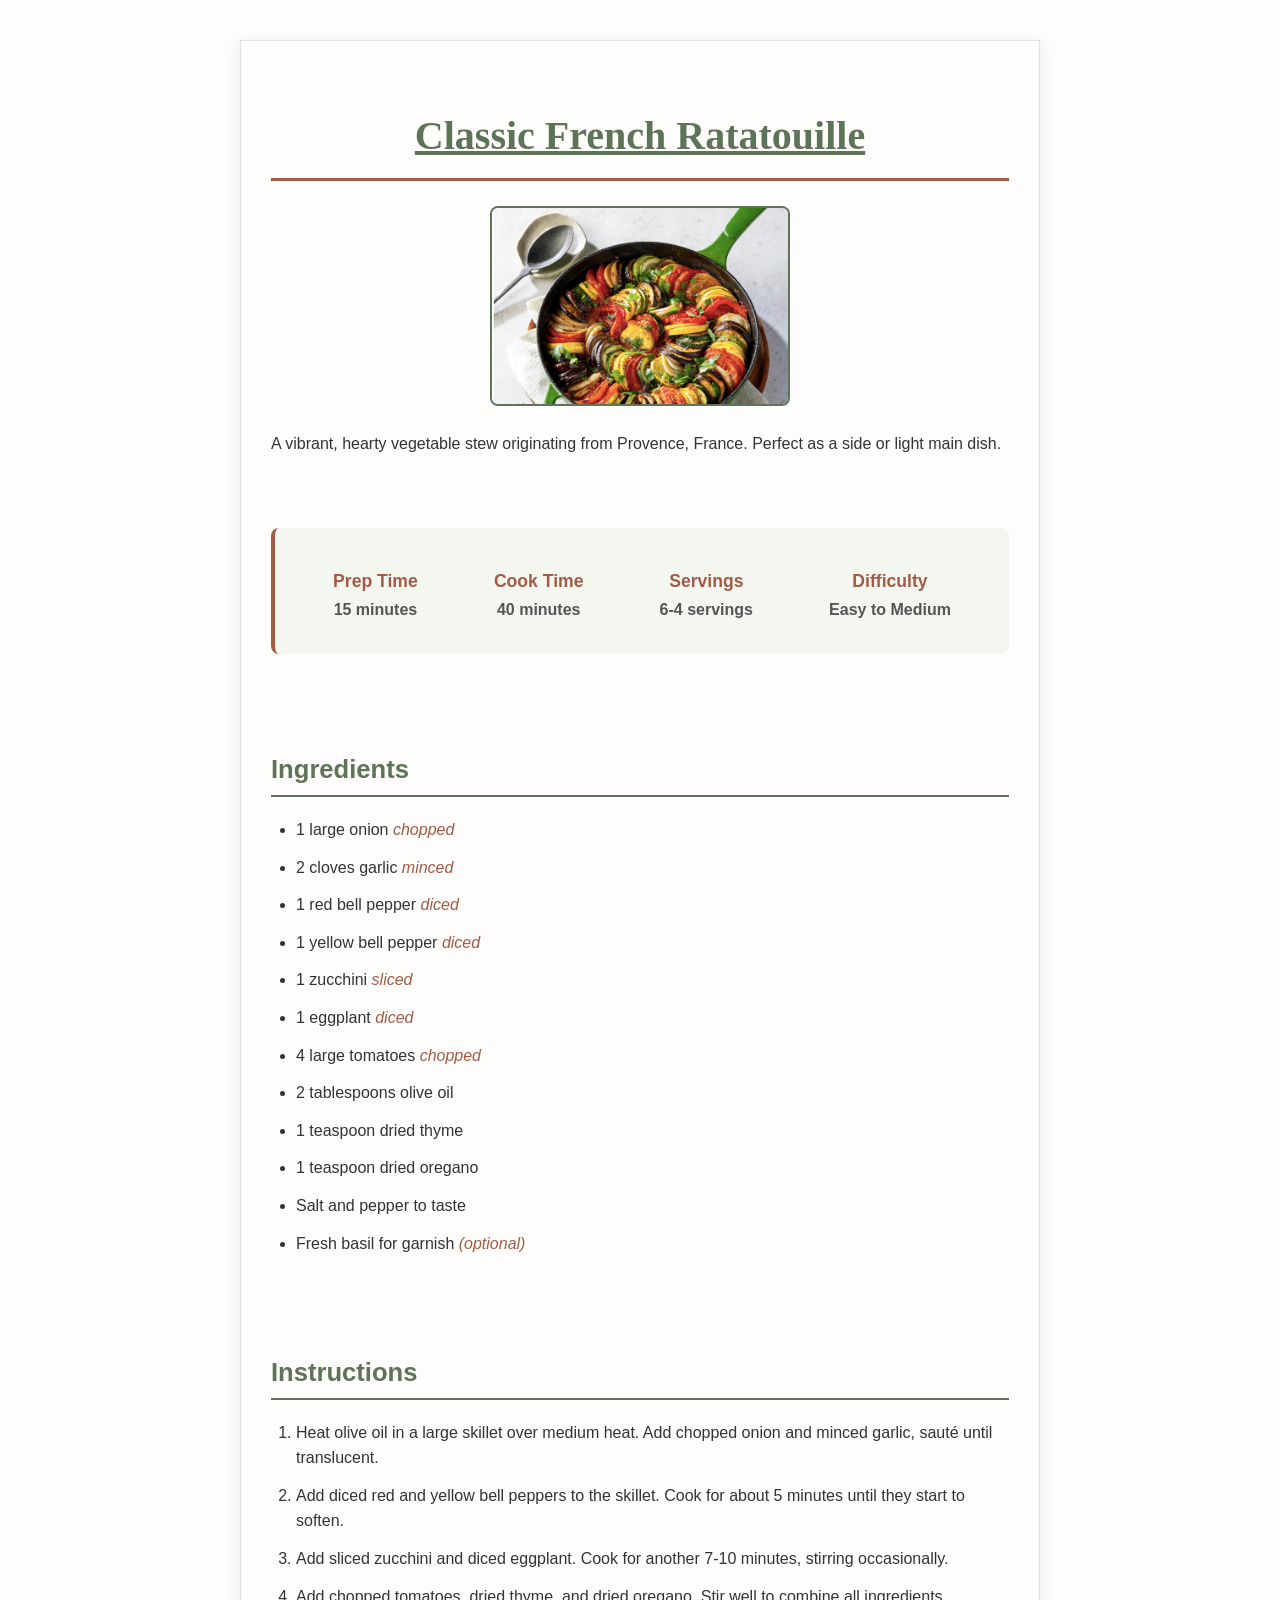
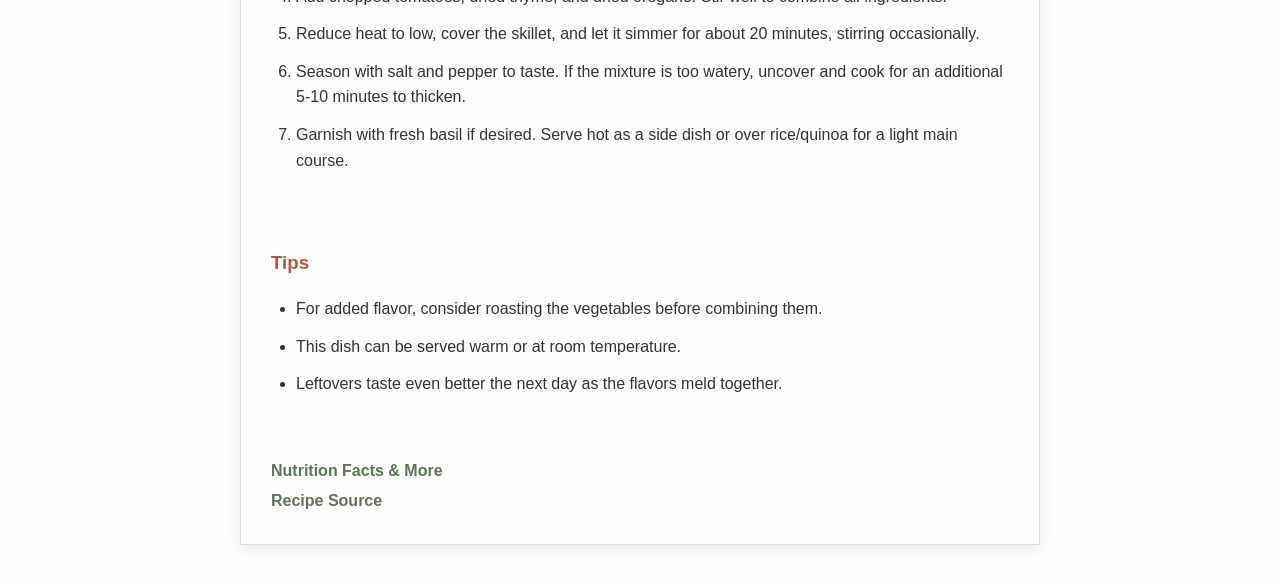
<file: index.html>
<!DOCTYPE html>
<html lang="en">
<head>
    <meta charset="UTF-8">
    <meta name="viewport" content="width=device-width, initial-scale=1.0">
    <title>Lare's Recipe</title>
    <link rel="stylesheet" href="style.css">
</head>
<body>
    <h2 class="recipe-title"><u>Classic French Ratatouille</u></h2>
    <img src="./ratatouille.png" alt="A bowl of Classic French Ratatouille" width="300" height="200">
    <!-- A short Description of French Ratatouille -->
    <p>A vibrant, hearty vegetable stew originating from Provence, France. Perfect as a side or light main dish.</p>
    <br>
    <!-- Recipe details -->
     <div id="recipe-details">
        <div>
            <h4>Prep Time</h4>
             <p>15 minutes</p>
         </div>
        <div>
            <h4>Cook Time</h4>
             <p>40 minutes</p>
        </div>
        <div>
            <h4>Servings</h4>
             <p>6-4 servings</p>
        </div>
        <div>
            <h4>Difficulty</h4>
             <p>Easy to Medium</p>
        </div>
    </div>
    <br>
    <!-- Ingredients list for Classic French Ratatouille -->
    <h3 class="section-heading"><mark>Ingredients</mark></h3>
    <ul>
        <li>1 large onion <em>chopped</em></li>
        <li>2 cloves garlic <em>minced</em></li>
        <li>1 red bell pepper <em>diced</em></li>
        <li>1 yellow bell pepper <em>diced</em></li>
        <li>1 zucchini <em>sliced</em></li>
        <li>1 eggplant <em>diced</em></li>
        <li>4 large tomatoes <em>chopped</em></li>
        <li>2 tablespoons olive oil</li>
        <li>1 teaspoon dried thyme</li>
        <li>1 teaspoon dried oregano</li>
        <li>Salt and pepper to taste</li>
        <li>Fresh basil for garnish <em>(optional)</em></li>
    </ul>
    <br>
    <!-- Step-by-step cooking instructions for Classic French Ratatouille -->
    <h3 class="section-heading"><mark>Instructions</mark></h3>
<ol>
    <li>Heat olive oil in a large skillet over medium heat. Add chopped onion and minced garlic, sauté until translucent.</li>
    <li>Add diced red and yellow bell peppers to the skillet. Cook for about 5 minutes until they start to soften.</li>
    <li>Add sliced zucchini and diced eggplant. Cook for another 7-10 minutes, stirring occasionally.</li>
    <li>Add chopped tomatoes, dried thyme, and dried oregano. Stir well to combine all ingredients.</li>
    <li>Reduce heat to low, cover the skillet, and let it simmer for about 20 minutes, stirring occasionally.</li>
    <li>Season with salt and pepper to taste. If the mixture is too watery, uncover and cook for an additional 5-10 minutes to thicken.</li>
    <li>Garnish with fresh basil if desired. Serve hot as a side dish or over rice/quinoa for a light main course.</li>
</ol>
<br>
<!-- Optional Tips -->
<h3><strong>Tips</strong></h3>
<ul>
    <li>For added flavor, consider roasting the vegetables before combining them.</li>
    <li>This dish can be served warm or at room temperature.</li>
    <li>Leftovers taste even better the next day as the flavors meld together.</li>
</ul>
<br>
<a href="./secondary.html" target="_blank">Nutrition Facts & More</a><br>
<a href="https://www.tastingtable.com/686994/how-to-make-ratatouille-french-ratatouille-recipe-eggplant-ratatouille-recipe/" target="_blank">Recipe Source</a>

</body>
</html>
</file>
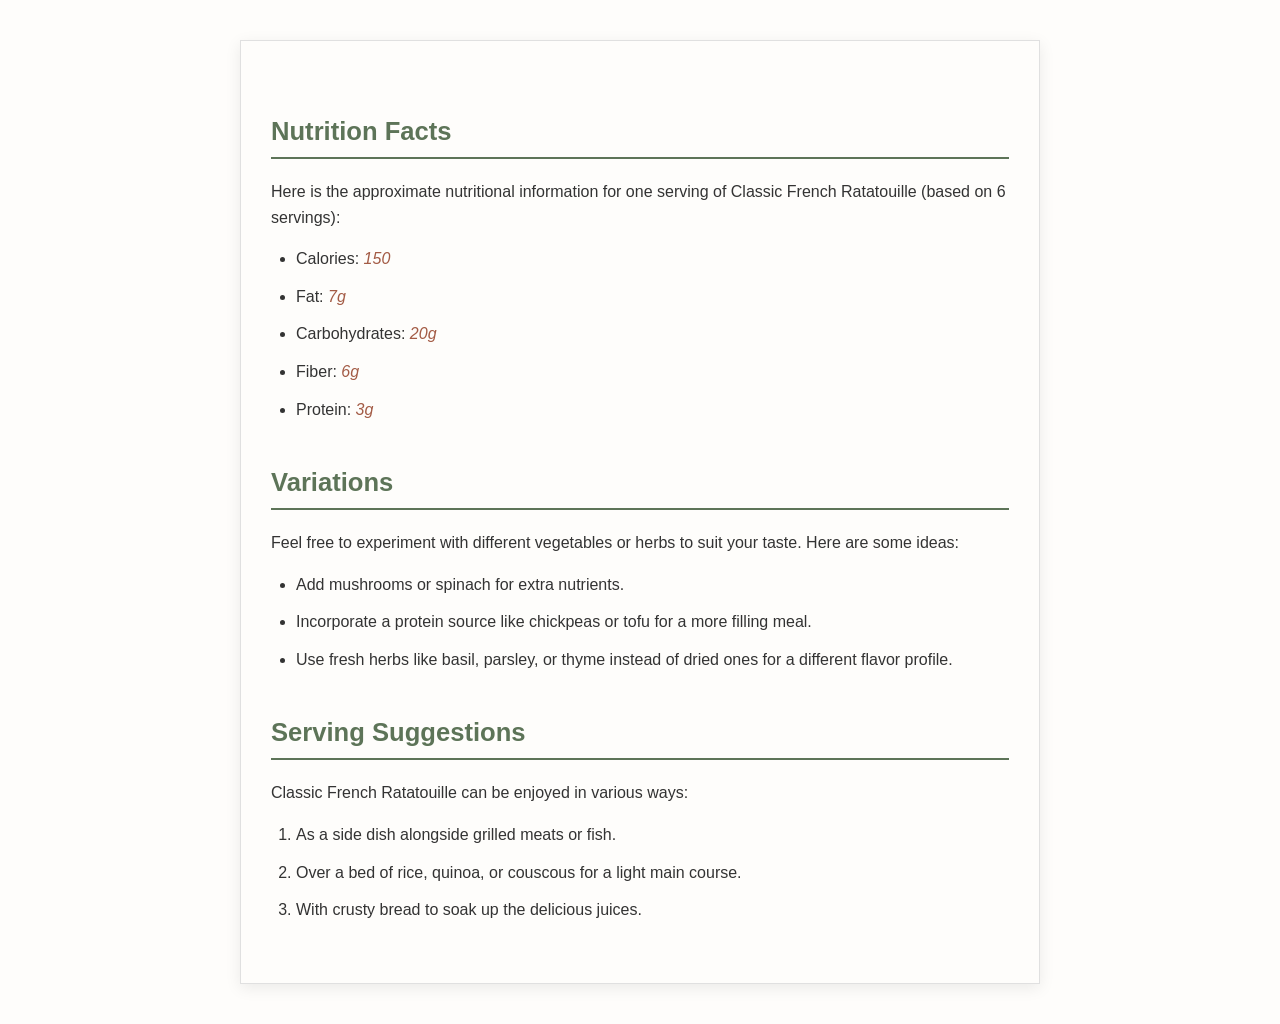
<file: secondary.html>
<!DOCTYPE html>
<html lang="en">
<head>
    <meta charset="UTF-8">
    <meta name="viewport" content="width=device-width, initial-scale=1.0">
    <title>Nutrition Facts</title>
    <link rel="stylesheet" href="style.css">
</head>
<body>
    <h3 class="section-heading"><mark>Nutrition Facts</mark></h3>
    <p>Here is the approximate nutritional information for one serving of Classic French Ratatouille (based on 6 servings):</p>
<div id="nutrition-list">   
    <ul>
        <li>Calories: <em>150</em></li>
        <li>Fat: <em>7g</em></li>
        <li>Carbohydrates: <em>20g</em></li>
        <li>Fiber: <em>6g</em></li>
        <li>Protein: <em>3g</em></li>
    </ul>
 </div>    
    <h3 class="section-heading"><mark>Variations</mark></h3>
    <p>Feel free to experiment with different vegetables or herbs to suit your taste. Here are some ideas:</p>
    <ul>
        <li>Add mushrooms or spinach for extra nutrients.</li>
        <li>Incorporate a protein source like chickpeas or tofu for a more filling meal.</li>
        <li>Use fresh herbs like basil, parsley, or thyme instead of dried ones for a different flavor profile.</li>
    </ul>
    <h3 class="section-heading"><mark>Serving Suggestions</mark></h3>
    <p>Classic French Ratatouille can be enjoyed in various ways:</p>
    <ol>
        <li>As a side dish alongside grilled meats or fish.</li>
        <li>Over a bed of rice, quinoa, or couscous for a light main course.</li>
        <li>With crusty bread to soak up the delicious juices.</li>
        </ol>
    
</body>
</html>
</file>
<file: style.css>
/* CSS for Lare's Recipe */

/* Root Variables */
:root {
    --primary-color: #5d7458; /* Deep Olive Green - Main text/borders */
    --accent-color: #a35b45; /* Terracotta Red - Highlights/Links */
    --background-color: #fefdfb; /* Near-White background */
    --section-bg: #f4f6f0; /* Very Light Green/Grey for blocks */
    --font-serif: 'Georgia', serif; /* Classic, readable serif */
    --font-sans: 'Arial', sans-serif; /* Clean, default sans-serif for body */
}

/* Reset Box Model and set Base Font */
* {
    box-sizing: border-box;
}

body {
    /* Typography & Colors */
    font-family: var(--font-sans);
    background-color: var(--background-color);
    max-width: 800px;
    margin: 40px auto;
    padding: 30px;
    border: 1px solid #e0e0e0;
    box-shadow: 0 4px 15px rgba(0, 0, 0, 0.08); /* Styling Details */
    line-height: 1.6;
    color: #333;
}

/* Title Styling (h2) */
/* Using a Class Selector */
.recipe-title { 
    /* Typography & Colors */
    font-family: var(--font-serif);
    font-size: 2.5em;
    text-align: center;
    color: var(--primary-color);
    margin-bottom: 5px;
    border-bottom: 3px solid var(--accent-color);
    padding-bottom: 10px;
    text-decoration: none !important;
}

/* Image Styling */
img {
    display: block;
    margin: 25px auto;
    border-radius: 8px;
    object-fit: cover;
    border: 2px solid var(--primary-color);
}

/* Recipe Details Section (Using Flexbox) */
/* Using an ID Selector */
#recipe-details { 
    /* Layout & Structure (Flexbox) */
    display: flex;
    justify-content: space-around;
    align-items: center;
    
    /* Spacing & Alignment */
    background-color: var(--section-bg);
    padding: 15px 20px;
    border-radius: 8px;
    margin: 30px 0;
    border-left: 4px solid var(--accent-color);
}

/* Styling for the detail items within the flex container */
#recipe-details > div {
    text-align: center;
    padding: 0 10px;
}

#recipe-details h4 {
    color: var(--accent-color);
    font-size: 1.1em;
    margin-bottom: 2px;
}

#recipe-details p {
    margin-top: 0;
    font-weight: bold;
    color: #555;
}

/* Ingredients and Instructions Headings */
/* Using a Class Selector */
.section-heading { 
    font-size: 1.6em;
    color: var(--primary-color);
    border-bottom: 2px solid var(--primary-color);
    padding-bottom: 5px;
    margin-top: 40px;
    margin-bottom: 20px;
    font-weight: normal;
}

/* List and Emphasis Styling */
ul, ol {
    padding-left: 25px;
    margin-bottom: 30px;
}

ul li, ol li {
    margin-bottom: 12px;
}

/* Styling the prep notes (chopped, minced, etc.) */
em {
    color: var(--accent-color);
    font-style: slant;
    font-weight: 500;
}

/* Styling the <mark> tag for the heading text, removing the default yellow background */
mark {
    background-color: transparent;
    color: var(--primary-color);
    font-weight: bold;
}

/* Tips and Links */
h3 strong {
    color: var(--accent-color);
}

a {
    color: var(--primary-color);
    text-decoration: none;
    font-weight: bold;
    transition: color 0.3s ease;
    display: inline-block;
    margin-top: 5px;
}
a:hover {
    color: var(--accent-color);
    text-decoration: underline;
}

/* Media Queries for Responsive Design */

/* Targets screens that are 600px wide or smaller (typical mobile portrait orientation) */
@media (max-width: 600px) {
    
    #recipe-details {
        flex-direction: column; 
        align-items: stretch;
        padding: 10px 15px;
        margin: 20px 5px;
    }
    
    #recipe-details > div {
        text-align: left;
        padding: 8px 0;
        border-bottom: 1px solid #e0e0e0;
    }
    
    #recipe-details > div:last-child {
        border-bottom: none;
    }

    .recipe-title {
        font-size: 1.8em;
    }
    
    img {
        max-width: 90%;
    }

    body {
        padding: 15px;
        margin: 15px auto;
    }
}
</file>
